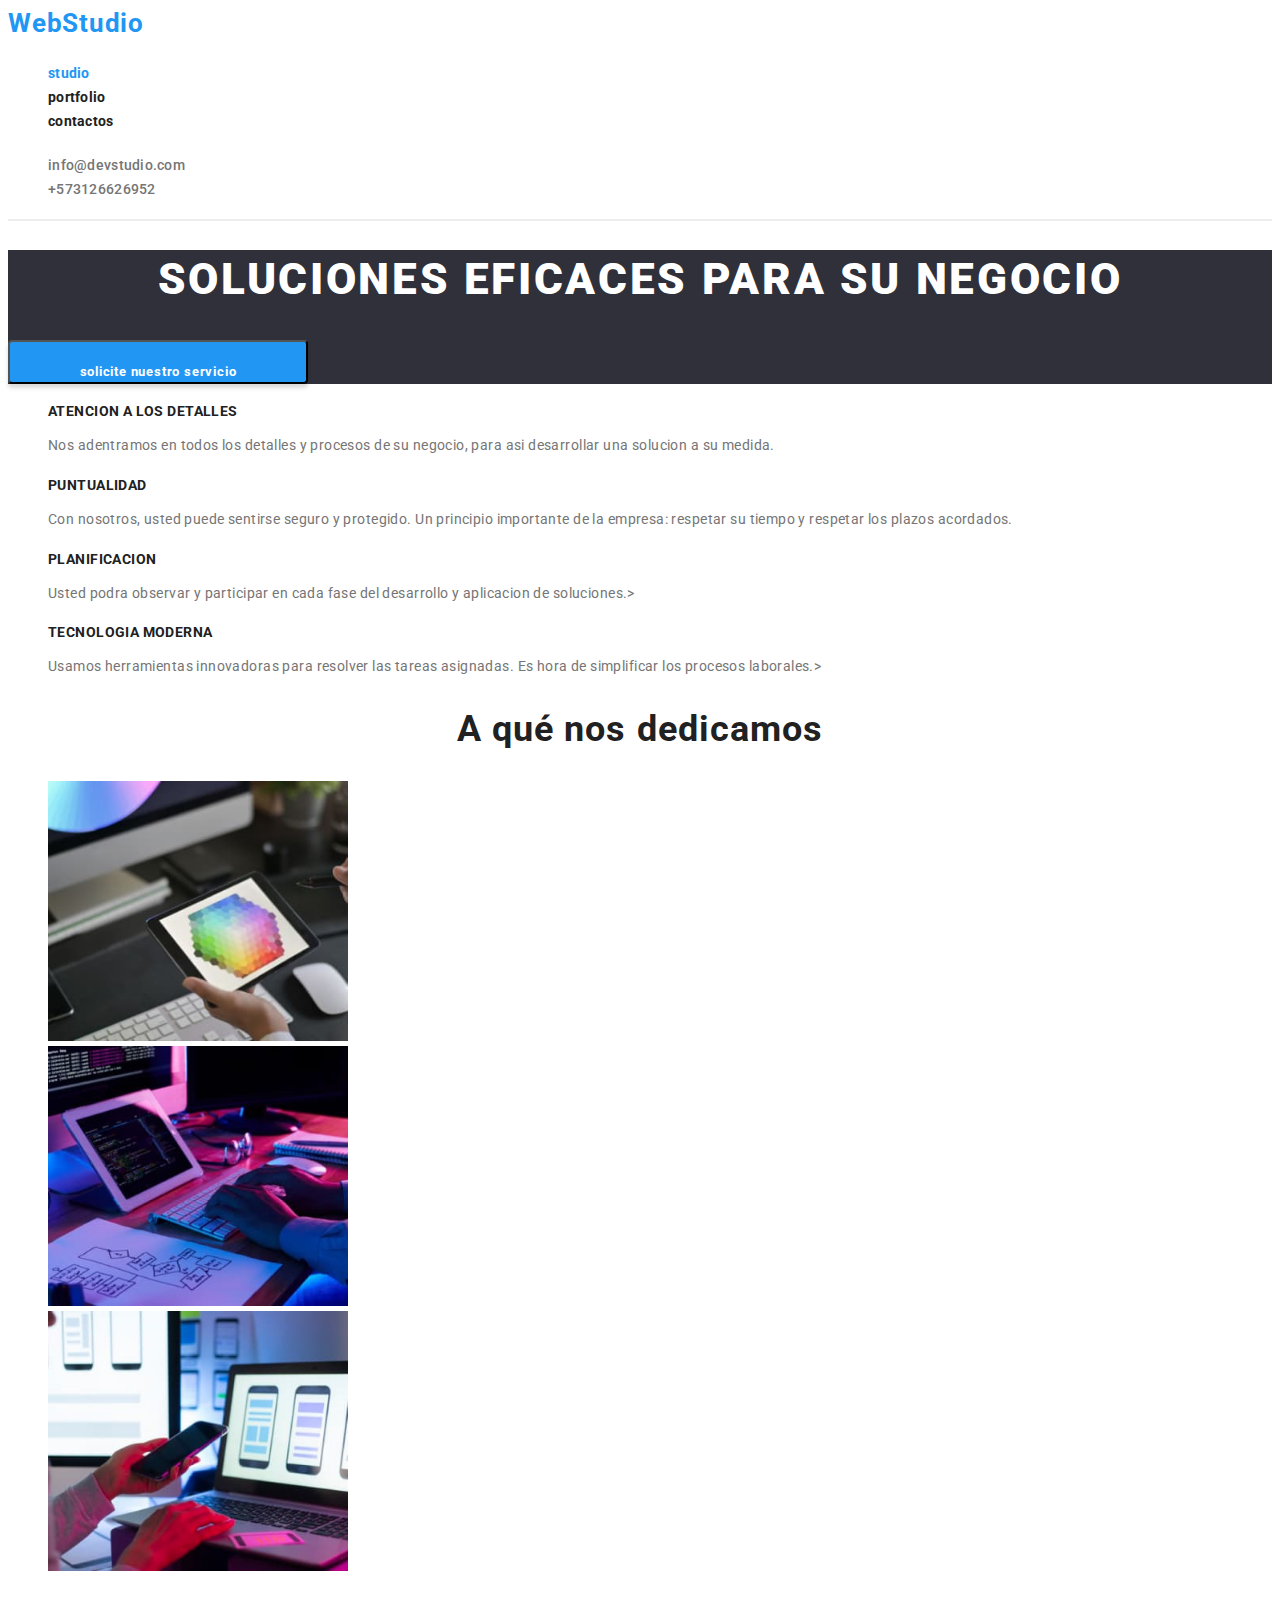
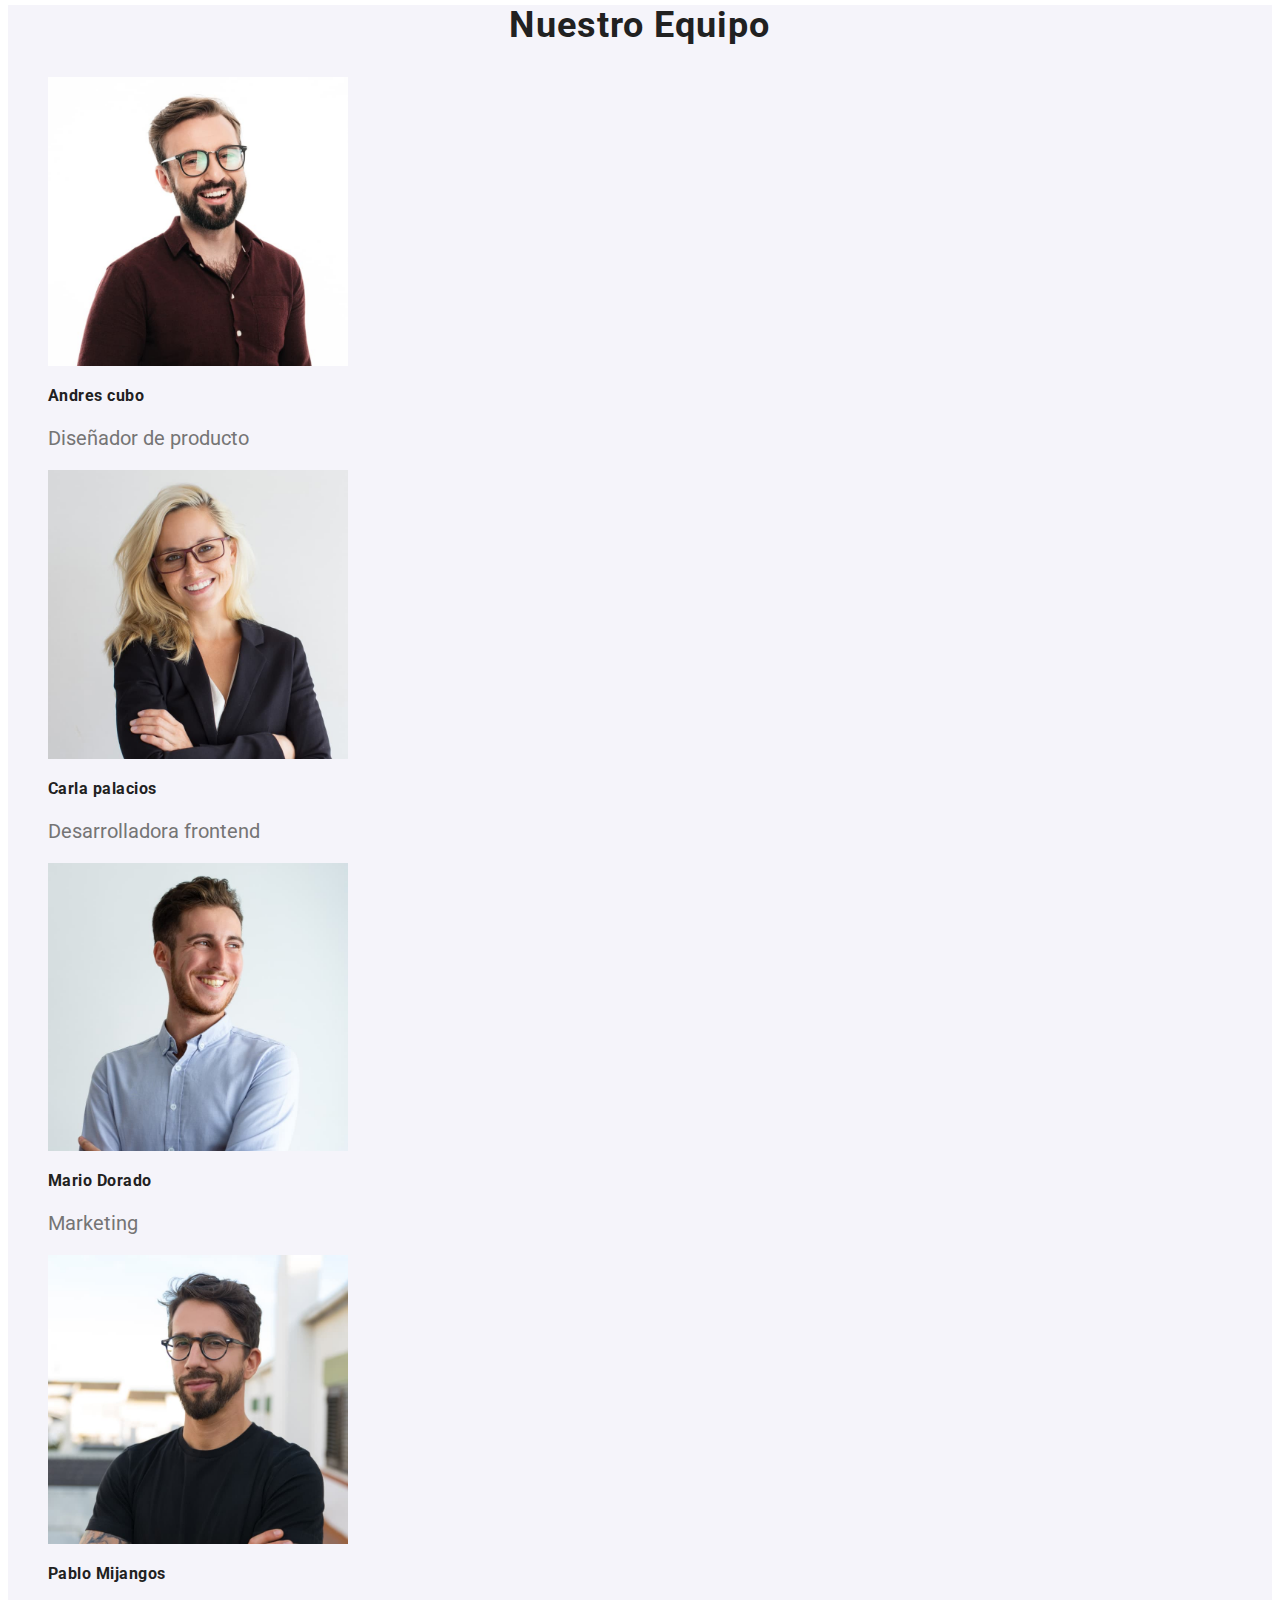
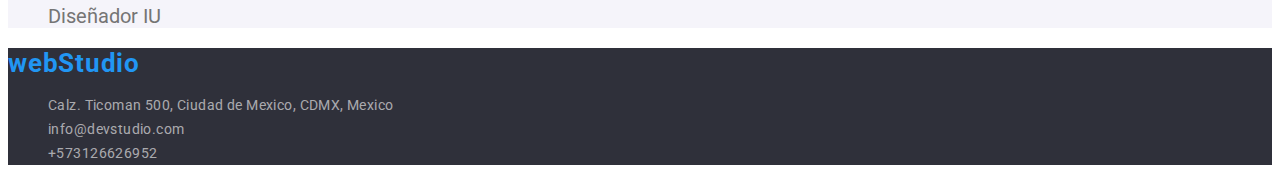
<file: index.html>
<!DOCTYPE html>
<html lang="es">
  <head>
    <meta charset="UTF-8" />
    <meta http-equiv="X-UA-Compatible" content="IE=edge" />
    <meta name="viewport" content="width=device-width, initial-scale=1.0" />
    <title>WebStudio</title>
    <link rel="stylesheet" href="css/styles.css" />
    <link rel="preconnect" href="https://fonts.googleapis.com" />
    <link rel="preconnect" href="https://fonts.gstatic.com" crossorigin />
    <link
      href="https://fonts.googleapis.com/css2?family=Montserrat:wght@400;700&family=Roboto:ital,wght@0,100;0,300;0,400;0,500;0,700;0,900;1,100;1,300;1,400;1,500;1,700;1,900&display=swap"
      rel="stylesheet"
    />
  </head>
  <body>
    <header class="header">
      <nav>
        <a href="./index.html" class="icon-blue">WebStudio</a>
        <ul>
          <li>
            <a href="./index.html" class="header-id color-let">studio</a>
          </li>
          <li>
            <a href="./portfolio.html" class="header-id color-site"
              >portfolio</a
            >
          </li>
          <li><a href="contactos" class="header-id">contactos</a></li>
        </ul>
      </nav>
      <ul>
        <li>
          <a href="mailto:info@devstudio.com" class="tel mail"
            >info@devstudio.com</a
          >
        </li>
        <li><a href="tel:+573126626952" class="tel mail">+573126626952</a></li>
      </ul>
    </header>
    <main>
      <section class="intro">
        <h1 class="intro-title">SOLUCIONES EFICACES PARA SU NEGOCIO</h1>
        <button type="button" class="intro-bot">
          solicite nuestro servicio
        </button>
      </section>
      <section>
        <ul>
          <li>
            <h3 class="title-servicios">ATENCION A LOS DETALLES</h3>
            <p class="detalles">
              Nos adentramos en todos los detalles y procesos de su negocio,
              para asi desarrollar una solucion a su medida.
            </p>
          </li>
        </ul>

        <ul>
          <li>
            <h3 class="title-servicios">PUNTUALIDAD</h3>
            <p class="detalles">
              Con nosotros, usted puede sentirse seguro y protegido. Un
              principio importante de la empresa: respetar su tiempo y respetar
              los plazos acordados.
            </p>
          </li>
        </ul>
        <ul>
          <li>
            <h3 class="title-servicios">PLANIFICACION</h3>
            <p class="detalles">
              Usted podra observar y participar en cada fase del desarrollo y
              aplicacion de soluciones.>
            </p>
          </li>
        </ul>
        <ul>
          <li>
            <h3 class="title-servicios">TECNOLOGIA MODERNA</h3>
            <p class="detalles">
              Usamos herramientas innovadoras para resolver las tareas
              asignadas. Es hora de simplificar los procesos laborales.>
            </p>
          </li>
        </ul>
      </section>
      <section>
        <h2 class="h2">A qué nos dedicamos</h2>
        <ul class="images-productos">
          <li><img src="./images/tablet.jpg" alt="tablet" width="300" /></li>
          <li>
            <img src="./images/algoritmo.jpg" alt="algoritmo" width="300" />
          </li>
          <li><img src="./images/celular.jpg" alt="celular" width="300" /></li>
        </ul>
      </section>
      <section class="seccion-sec">
        <h2>Nuestro Equipo</h2>
        <ul>
          <li>
            <img
              src="./images/gafassonriente.jpg"
              alt="gafassonriente"
              width="300"
            />
            <h3 class="nombres">Andres cubo</h3>
            <p class="profeciones">Diseñador de producto</p>
          </li>

          <li>
            <img
              src="./images/señoracongafas.jpg"
              alt="señoracongafas"
              width="300"
            />
            <h3 class="nombres">Carla palacios</h3>
            <p class="profeciones">Desarrolladora frontend</p>
          </li>

          <li>
            <img src="./images/muchachorie.jpg" alt="muchachorie" width="300" />
            <h3 class="nombres">Mario Dorado</h3>
            <p class="profeciones">Marketing</p>
          </li>

          <li>
            <img
              src="./images/muchachogafas.jpg"
              alt="muchachogafas"
              width="300"
            />
            <h3 class="nombres">Pablo Mijangos</h3>
            <p class="profeciones">Diseñador IU</p>
          </li>
        </ul>
      </section>
    </main>
    <footer class="footer">
      <a href="./index.html" class="icon-blue">webStudio</a>
      <address class="address">
        <ul>
          <li>
            <a>Calz. Ticoman 500, Ciudad de Mexico, CDMX, Mexico</a>
          </li>
          <li>
            <a href="mailto:info@devstudio.com" class="mail-tel"
              >info@devstudio.com</a
            >
          </li>
          <li>
            <a href="tel:+573126626952" class="mail-tel">+573126626952</a>
          </li>
        </ul>
      </address>
    </footer>
  </body>
</html>
</file>
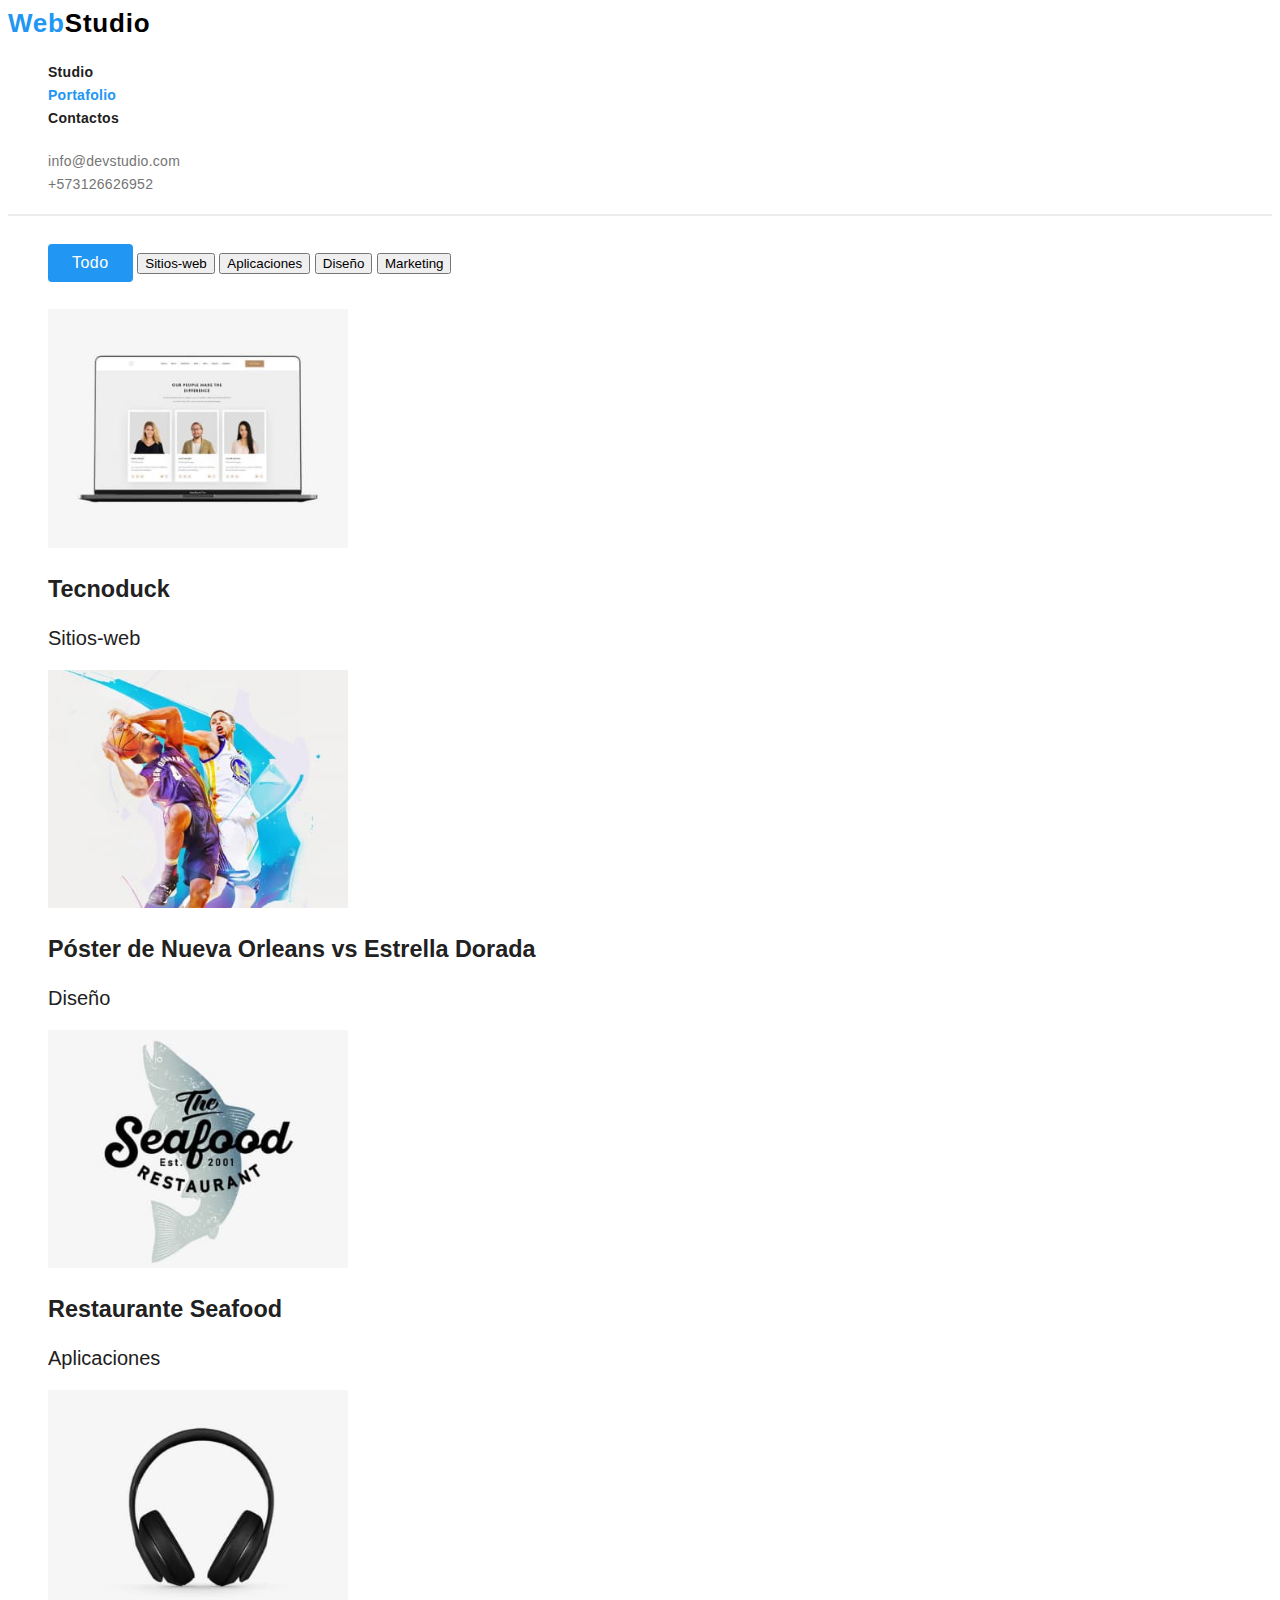
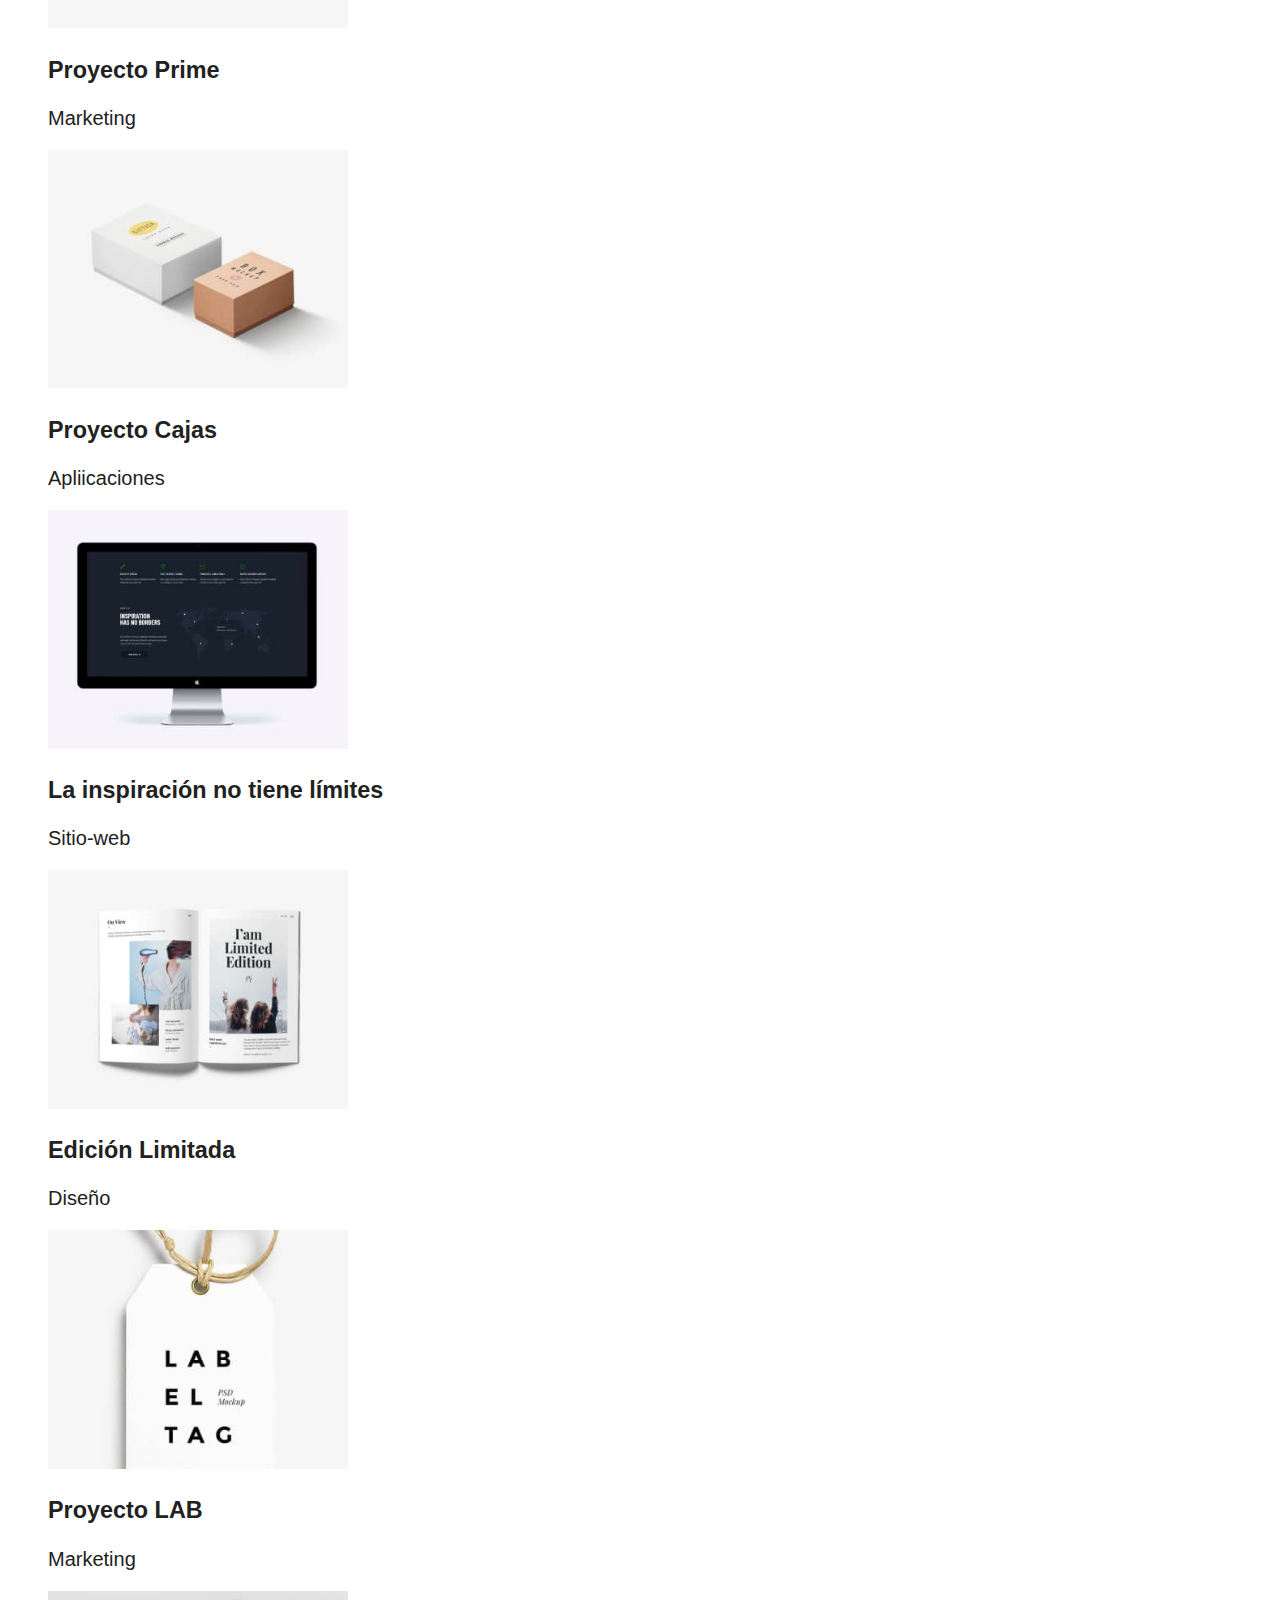
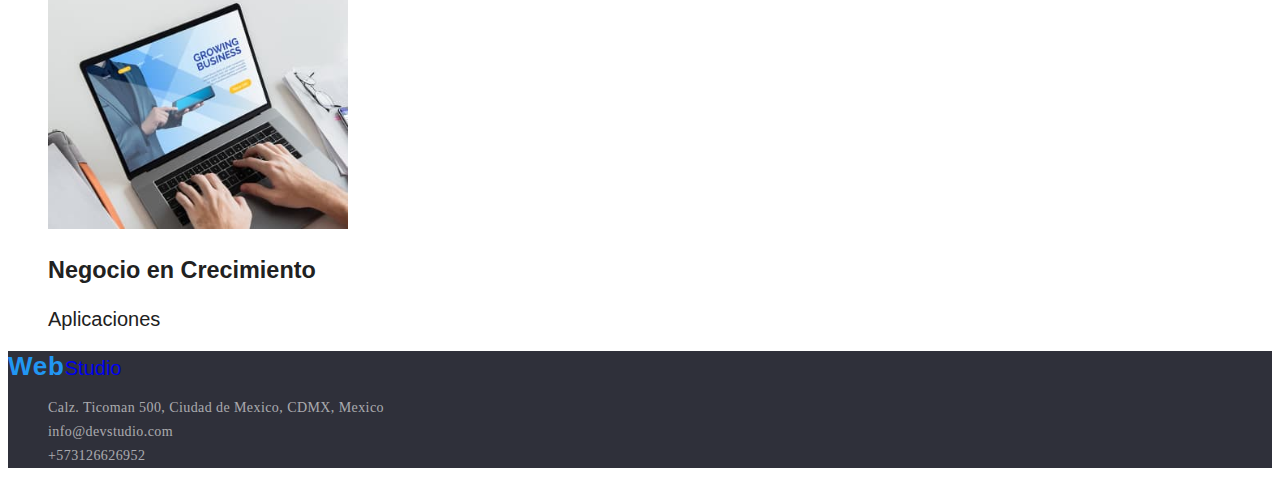
<file: portafolio.html>
<!DOCTYPE html>
<html lang="es">
  <head>
    <meta charset="UTF-8" />
    <meta http-equiv="X-UA-Compatible" content="IE=edge" />
    <meta name="viewport" content="width=device-width, initial-scale=1.0" />
    <title>portafolio</title>
    <link rel="stylesheet" href="css/styles.css" />
    <link />
  </head>
  <body>
    <header class="header">
      <nav>
        <a href="./index.html" class="logo-header"
          ><span class="icon-blue">Web</span>Studio</a
        >
        <ul>
          <li>
            <a href="./index.html" class="header-id">Studio</a>
          </li>
          <li>
            <a href="./Portafolio.html" class="header-id color-let"
              >Portafolio</a
            >
          </li>

          <li><a href="Contactos" class="header-id">Contactos</a></li>
        </ul>
      </nav>
      <ul>
        <li>
          <a href="mailto:info@devstudio.com" class="tel mail"
            >info@devstudio.com</a
          >
        </li>
        <li>
          <a href="tel:+573126626952" class="tel mail">+573126626952</a>
        </li>
      </ul>
    </header>
    <section>
      <div>
        <ul>
          <li>
            <h5>
              <button type="button" class="entrar">Todo</button>
              <button type="button">Sitios-web</button>
              <button type="button">Aplicaciones</button>
              <button type="button">Diseño</button>
              <button type="button">Marketing</button>
            </h5>
          </li>
        </ul>
      </div>
    </section>
    <section>
      <ul>
        <li>
          <img src="./images/Photographs.jpg" alt="Photographs" width="300" />
          <h3>Tecnoduck</h3>
          <p>Sitios-web</p>
        </li>
        <li>
          <img src="./images/basketball.jpg" alt="basketball" width="300" />
          <h3>Póster de Nueva Orleans vs Estrella Dorada</h3>
          <p>Diseño</p>
        </li>
        <li>
          <img src="./images/advertising.jpg" alt="advertising" width="300" />
          <h3>Restaurante Seafood</h3>
          <p>Aplicaciones</p>
        </li>
        <li>
          <img src="./images/diadem.jpg" alt="diadem" width="300" />
          <h3>Proyecto Prime</h3>
          <p>Marketing</p>
        </li>
        <li>
          <img src="./images/boxes.jpg" alt="boxes" width="300" />
          <h3>Proyecto Cajas</h3>
          <p>Apliicaciones</p>
        </li>
        <li>
          <img src="./images/monitor.jpg" alt="monitor" width="300" />
          <h3>La inspiración no tiene límites</h3>
          <p>Sitio-web</p>
        </li>
        <li>
          <img src="./images/magazine.jpg" alt="magazine" width="300" />
          <h3>Edición Limitada</h3>
          <p>Diseño</p>
        </li>
        <li>
          <img src="./images/label.jpg" alt="label" width="300" />
          <h3>Proyecto LAB</h3>
          <p>Marketing</p>
        </li>
        <li>
          <img src="./images/laptop.jpg" alt="laptop" width="300" />
          <h3>Negocio en Crecimiento</h3>
          <p>Aplicaciones</p>
        </li>
      </ul>
    </section>

    <footer class="footer">
      <a href="./index.html" class="logo-fotter"
        ><span class="icon-blue">Web</span>Studio</a
      >
      <address class="address">
        <ul>
          <li>
            <a>Calz. Ticoman 500, Ciudad de Mexico, CDMX, Mexico</a>
          </li>
          <li>
            <a href="mailto:info@devstudio.com" class="mail-tel"
              >info@devstudio.com</a
            >
          </li>
          <li>
            <a href="tel:+573126626952" class="mail-tel">+573126626952</a>
          </li>
        </ul>
      </address>
    </footer>
  </body>
</html>
</file>
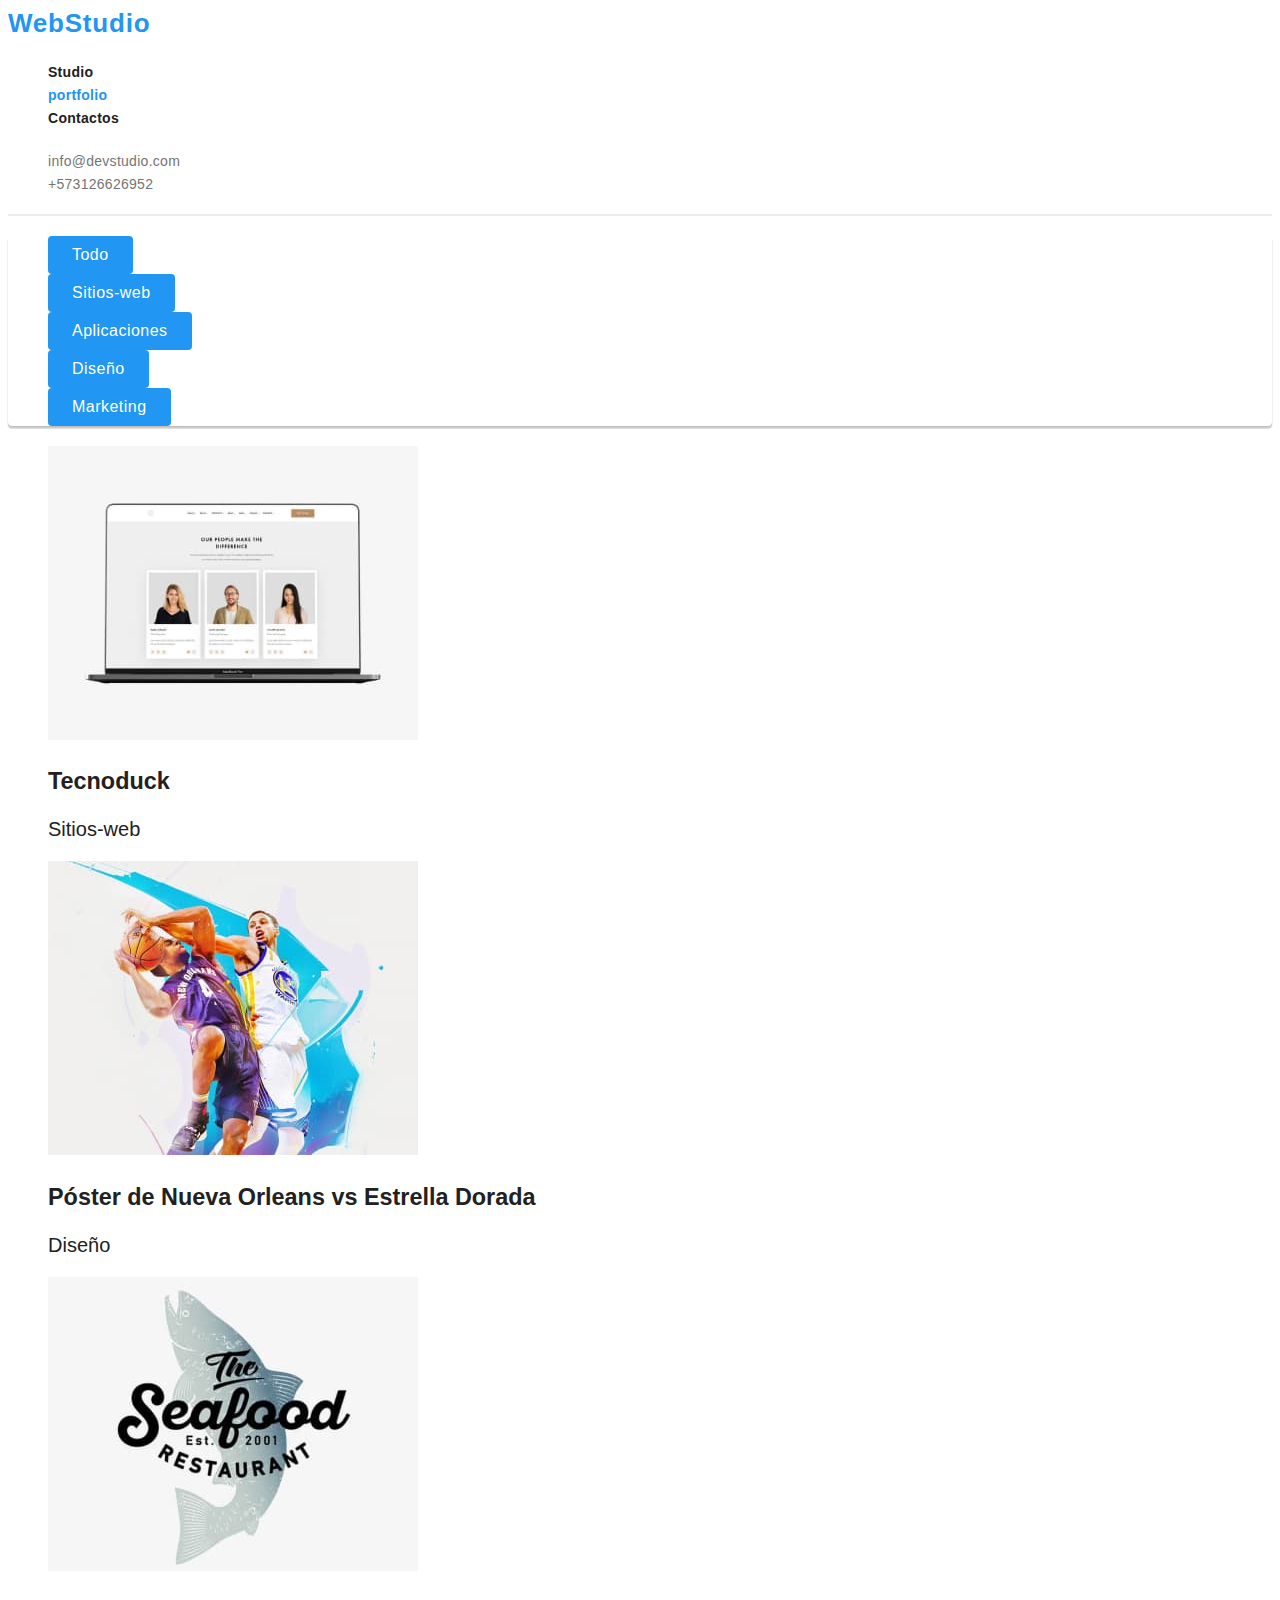
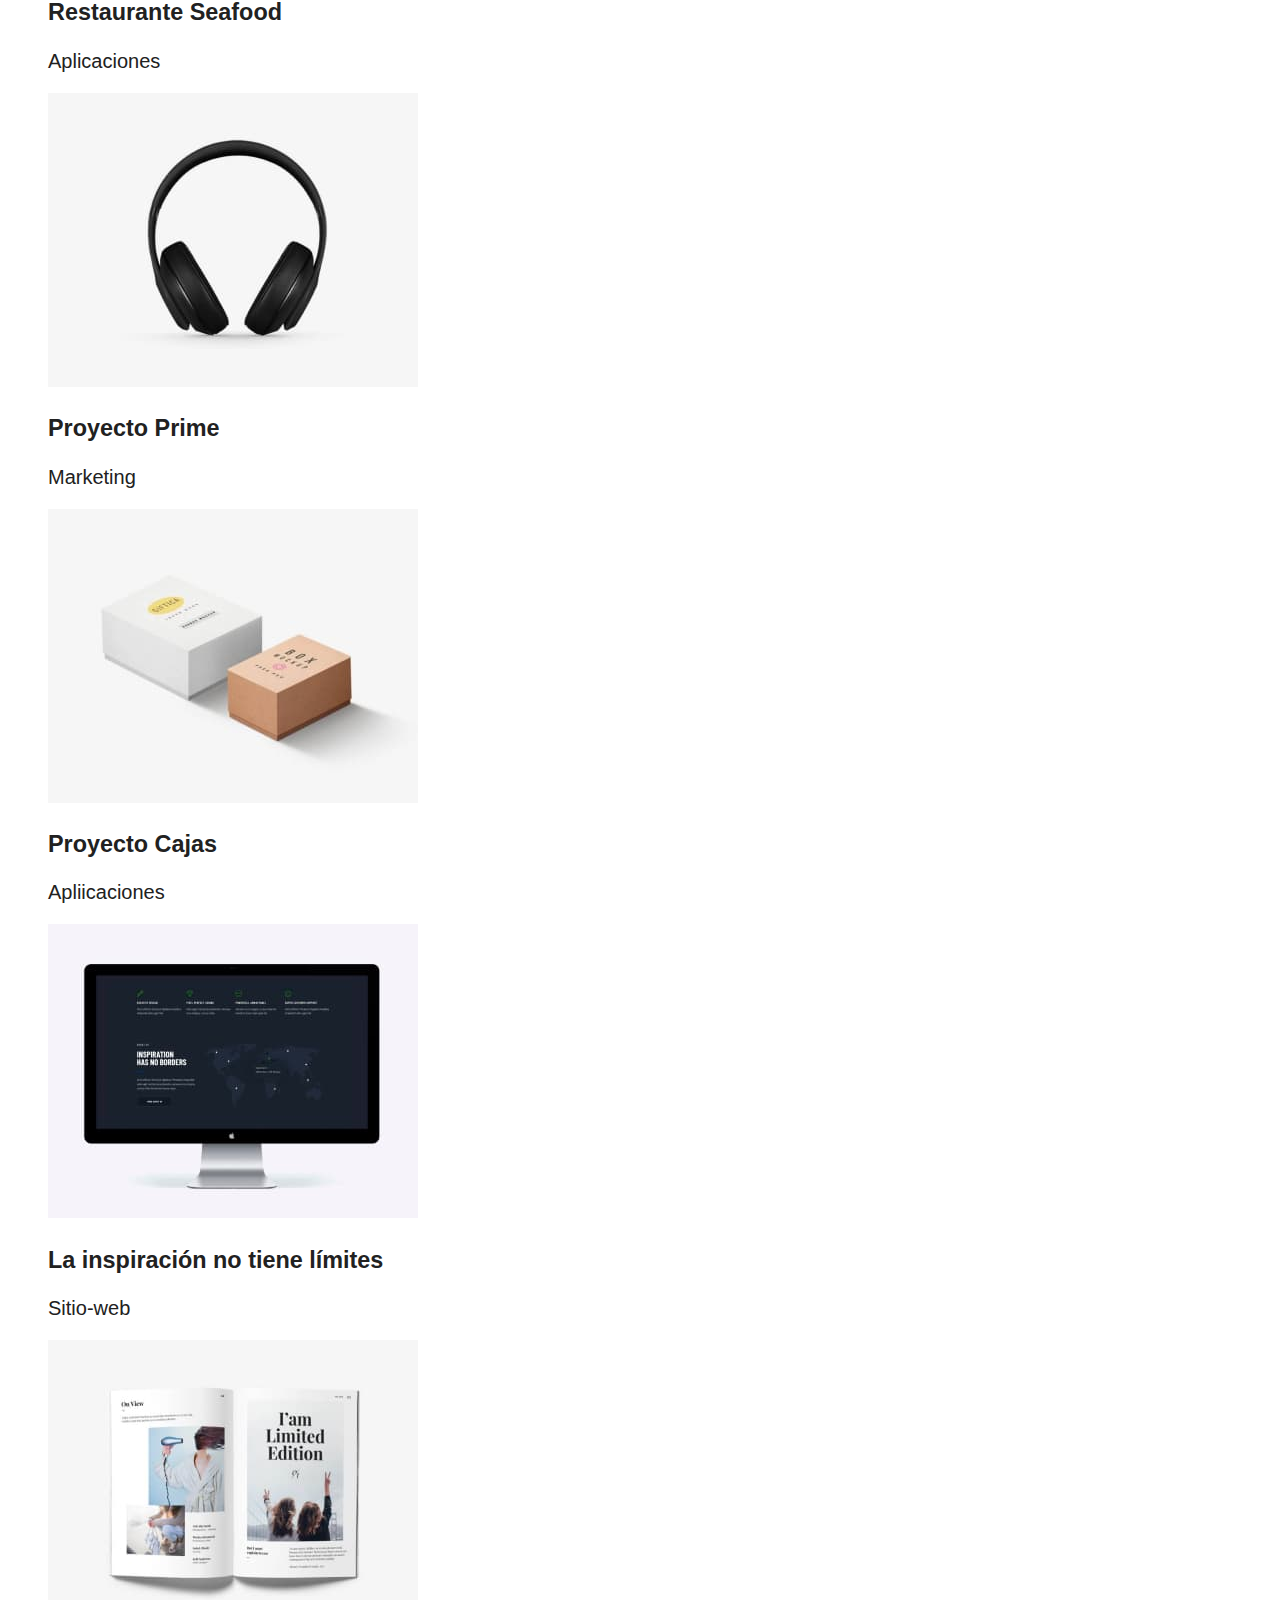
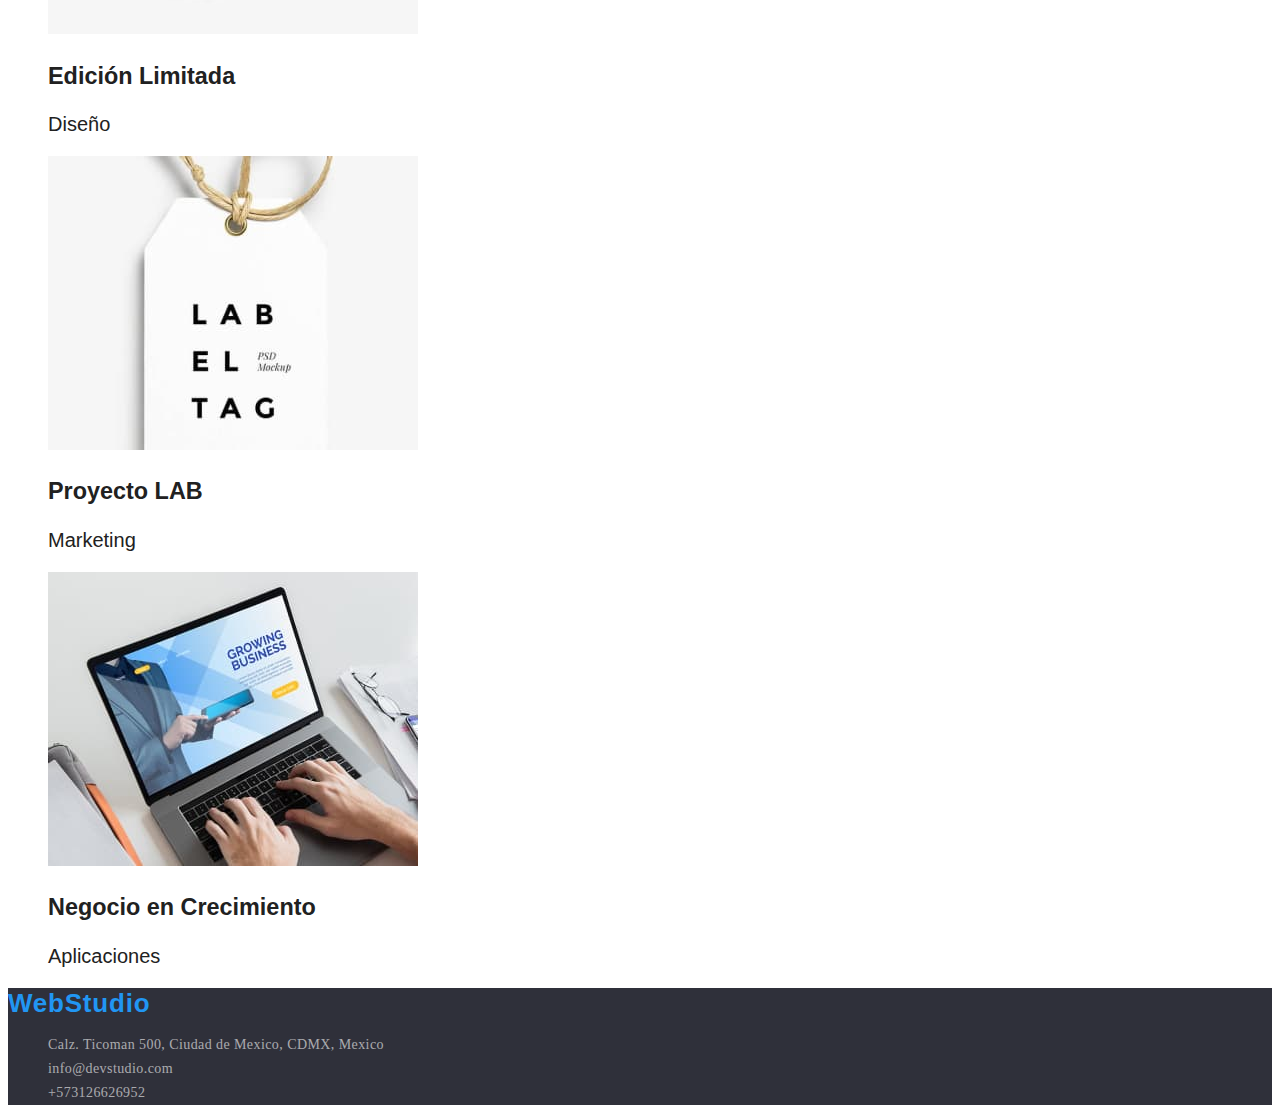
<file: portfolio.html>
<!DOCTYPE html>
<html lang="es">
  <head>
    <meta charset="UTF-8" />
    <meta http-equiv="X-UA-Compatible" content="IE=edge" />
    <meta name="viewport" content="width=device-width, initial-scale=1.0" />
    <title>portfolio</title>
    <link rel="stylesheet" href="css/styles.css" />
    <link />
  </head>
  <body>
    <header class="header">
      <nav>
        <a href="./index.html" class="icon-blue">WebStudio</a>
        <ul>
          <li>
            <a href="./index.html" class="header-id">Studio</a>
          </li>
          <li>
            <a href="./portfolio.html" class="header-id color-let">portfolio</a>
          </li>

          <li><a href="pontactos" class="header-id">Contactos</a></li>
        </ul>
      </nav>
      <ul>
        <li>
          <a href="mailto:info@devstudio.com" class="tel mail"
            >info@devstudio.com</a
          >
        </li>
        <li>
          <a href="tel:+573126626952" class="tel mail">+573126626952</a>
        </li>
      </ul>
    </header>
    <section>
      <ul class="bot">
        <li><button type="button" class="entrar">Todo</button></li>
        <li><button type="button" class="entrar">Sitios-web</button></li>
        <li><button type="button" class="entrar">Aplicaciones</button></li>
        <li><button type="button" class="entrar">Diseño</button></li>
        <li><button type="button" class="entrar">Marketing</button></li>
      </ul>
    </section>
    <section>
      <ul>
        <li>
          <img src="./images/Photographs.jpg" alt="Photographs" width="370" />
          <h3>Tecnoduck</h3>
          <p>Sitios-web</p>
        </li>
        <li>
          <img src="./images/basketball.jpg" alt="basketball" width="370" />
          <h3>Póster de Nueva Orleans vs Estrella Dorada</h3>
          <p>Diseño</p>
        </li>
        <li>
          <img src="./images/advertising.jpg" alt="advertising" width="370" />
          <h3>Restaurante Seafood</h3>
          <p>Aplicaciones</p>
        </li>
        <li>
          <img src="./images/diadem.jpg" alt="diadem" width="370" />
          <h3>Proyecto Prime</h3>
          <p>Marketing</p>
        </li>
        <li>
          <img src="./images/boxes.jpg" alt="boxes" width="370" />
          <h3>Proyecto Cajas</h3>
          <p>Apliicaciones</p>
        </li>
        <li>
          <img src="./images/monitor.jpg" alt="monitor" width="370" />
          <h3>La inspiración no tiene límites</h3>
          <p>Sitio-web</p>
        </li>
        <li>
          <img src="./images/magazine.jpg" alt="magazine" width="370" />
          <h3>Edición Limitada</h3>
          <p>Diseño</p>
        </li>
        <li>
          <img src="./images/label.jpg" alt="label" width="370" />
          <h3>Proyecto LAB</h3>
          <p>Marketing</p>
        </li>
        <li>
          <img src="./images/laptop.jpg" alt="laptop" width="370" />
          <h3>Negocio en Crecimiento</h3>
          <p>Aplicaciones</p>
        </li>
      </ul>
    </section>

    <footer class="footer">
      <a href="./index.html" class="icon-blue">WebStudio</a>
      <address class="address">
        <ul>
          <li>
            <a>Calz. Ticoman 500, Ciudad de Mexico, CDMX, Mexico</a>
          </li>
          <li>
            <a href="mailto:info@devstudio.com" class="mail-tel"
              >info@devstudio.com</a
            >
          </li>
          <li>
            <a href="tel:+573126626952" class="mail-tel">+573126626952</a>
          </li>
        </ul>
      </address>
    </footer>
  </body>
</html>
</file>
<file: css/styles.css>
:root {
  text-decoration: #212121;
  text-orientation: #757575;
  accent-color: #2196f3;
  color: #ffffff #2f303a;
}

body {
  font-family: 'Roboto', sans-serif;
  color: #212121;
  font-size: 20px;
  background-color: #ffffff;
}

header {
  border-bottom: 2px solid #ececec;
}

.intro {
  background-color: #2f303a;
}

.intro-title {
  font-weight: 900;
  font-size: 44px;
  line-height: 1.36;
  text-align: center;
  letter-spacing: 0.06em;
  text-transform: uppercase;
  color: #ffffff;
}
.intro-bot {
  width: 300px;
  height: 40px;
  font-style: normal;
  font-family: 'Roboto';
  font-weight: 700;
  line-height: 20px;
  align-items: center;
  text-align: center;
  letter-spacing: 0.06em;
  color: #ffffff;
  justify-content: center;
  align-items: center;
  padding: 20px 42px;
  gap: 10px;
  background: #2196f3;
  box-shadow: 0px 4px 4px rgba(0, 0, 0, 0.15);
  border-radius: 4px;
  cursor: pointer;
  
}

.intro-bot:hover{
  background-color: #4686bb;
  
  
}

h2 {
  font-size: 36px;
  line-height: 1.16;
  text-align: center;
  letter-spacing: 0.03em;
  color: inherit;
}

.seccion-sec {
  background-color: #f5f4fa;
}
ul {
  list-style: none;
}
.footer {
  font-style: normal;
  background-color: #2f303a;
  
}
.address,
.mail-tel {
  font-family: 'Roboto';
  font-style: normal;
  font-weight: 400;
  font-size: 14px;
  line-height: 24px;
  letter-spacing: 0.03em;
  color: #ffffff;
  color: rgba(255, 255, 255, 0.6);
}
.tel,
.mail {
  font-size: 14px;
  font-weight: 500;
  line-height: 1.14;
  letter-spacing: 0.02em;
  color: #757575;

}

.logo-header {
  font-family: 'Raleway', sans-serif;
  font-style: normal;
  color: #000000;
  font-weight: 700;
  font-size: 26px;
  line-height: 31px;
  letter-spacing: 0.03em;
  text-align: right;
}

.detalles {
  font-size: 14px;
  line-height: 1.71;
  letter-spacing: 0.03em;
  color: #757575;
}
.title-servicios {
  font-size: 14px;
  line-height: 1.14;
  letter-spacing: 0.03em;
  text-transform: uppercase;
}

p {
  display: block;
  margin-block-start: 1em;
  margin-block-end: 1em;
  margin-inline-start: 0px;
  margin-inline-end: 0px;
}
.header-id {
  font-style: normal;
  font-weight: 700;
  font-size: 14px;
  line-height: 16px;
  letter-spacing: 0.02em;
  color: #212121;
}
.header-id:hover{
  background-color: #4686bb;
}
.color-let {
  color: #2196f3;
}
a {
  text-decoration: none;
}

.navega {
  font-weight: 500;
  font-size: 16px;
  line-height: 1.62;
  text-align: center;
  letter-spacing: 0.03em;
  color: #2196f3;
}
.entrar {
  font-weight: 500;
  font-size: 16px;
  line-height: 1.62;
  text-align: center;
  letter-spacing: 0.03em;
  background-color: #2196f3;
  border-radius: 4px;
  border-style: none;
  cursor: pointer;
  padding: 6px 24px;
  color: #ffffff;
  
}
.entrar:hover{
background-color: #4686bb;

}
.bot{
  box-shadow: 0px 3px 1px rgba(0, 0, 0, 0.1), 0px 1px 2px rgba(0, 0, 0, 0.08), 0px 2px 2px rgba(0, 0, 0, 0.12);
  border-radius: 4px;
}

.icon-blue {
  color: #2196f3;
  font-family: 'Roboto', sans-serif;
  font-weight: 700;
  font-size: 26px;
  letter-spacing: 0.03em;
font-style: normal;
line-height: 31px;
letter-spacing: 0.03em;

}
.nombres {
  font-size: 16px;
  line-height: 1.18;
  letter-spacing: 0.03em;
}
h3 {
  display: block;
  font-size: 1.17em;
  margin-block-start: 1em;
  margin-block-end: 1em;
  margin-inline-start: 0px;
  margin-inline-end: 0px;
  font-weight: bold;
}
.profeciones {
  color: #757575;
}
</file>
